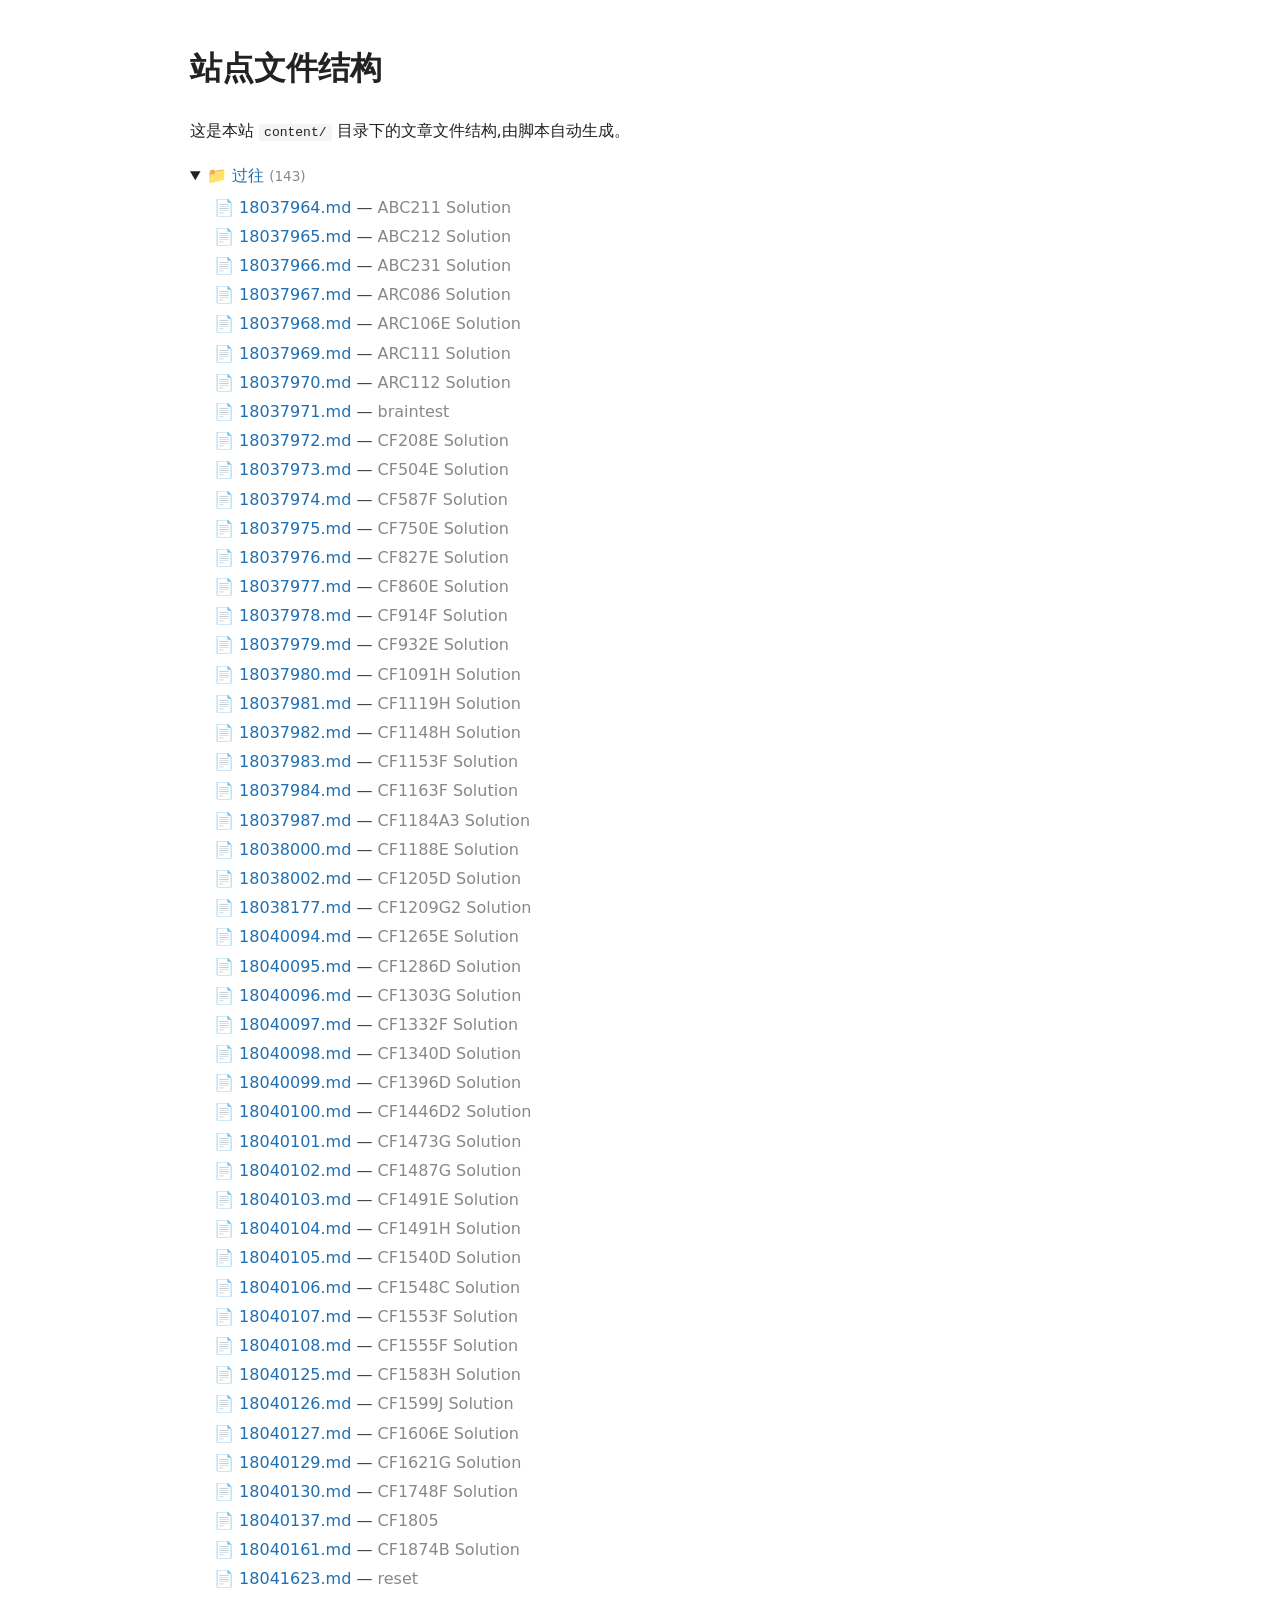
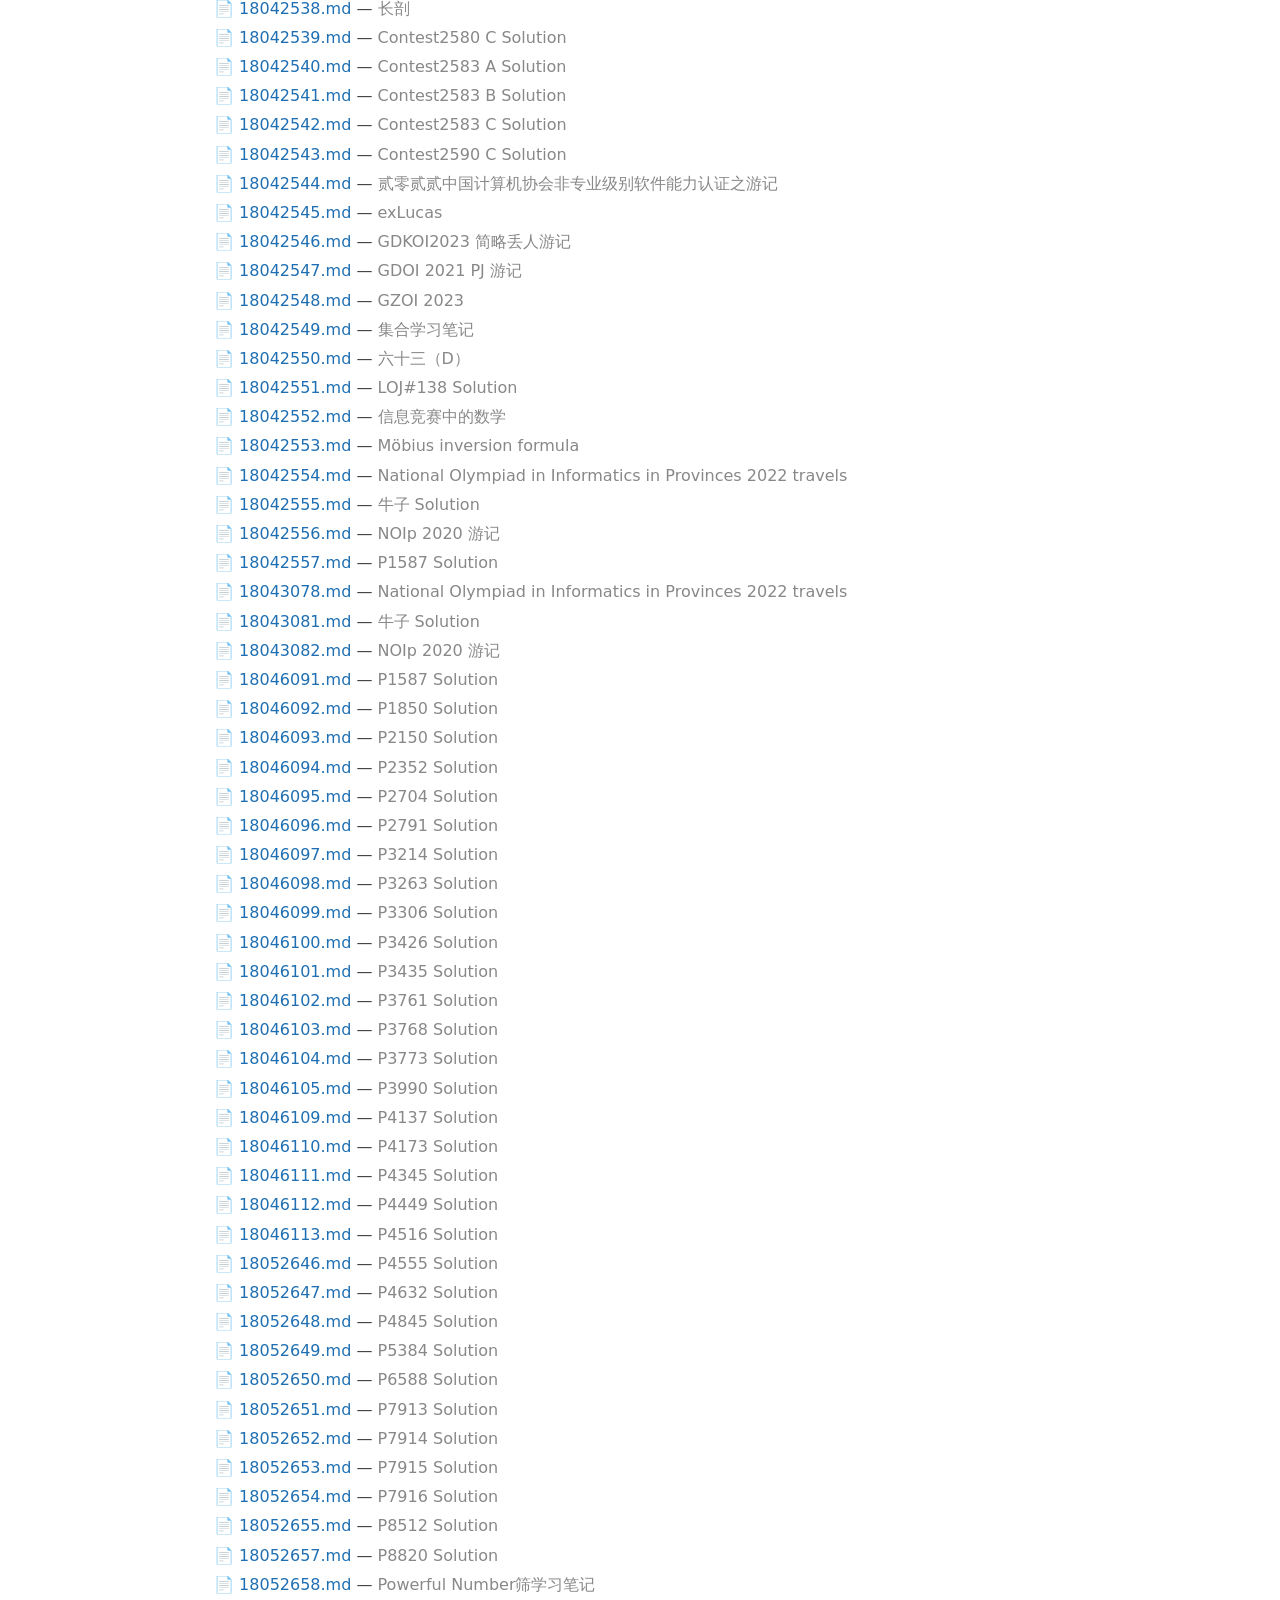
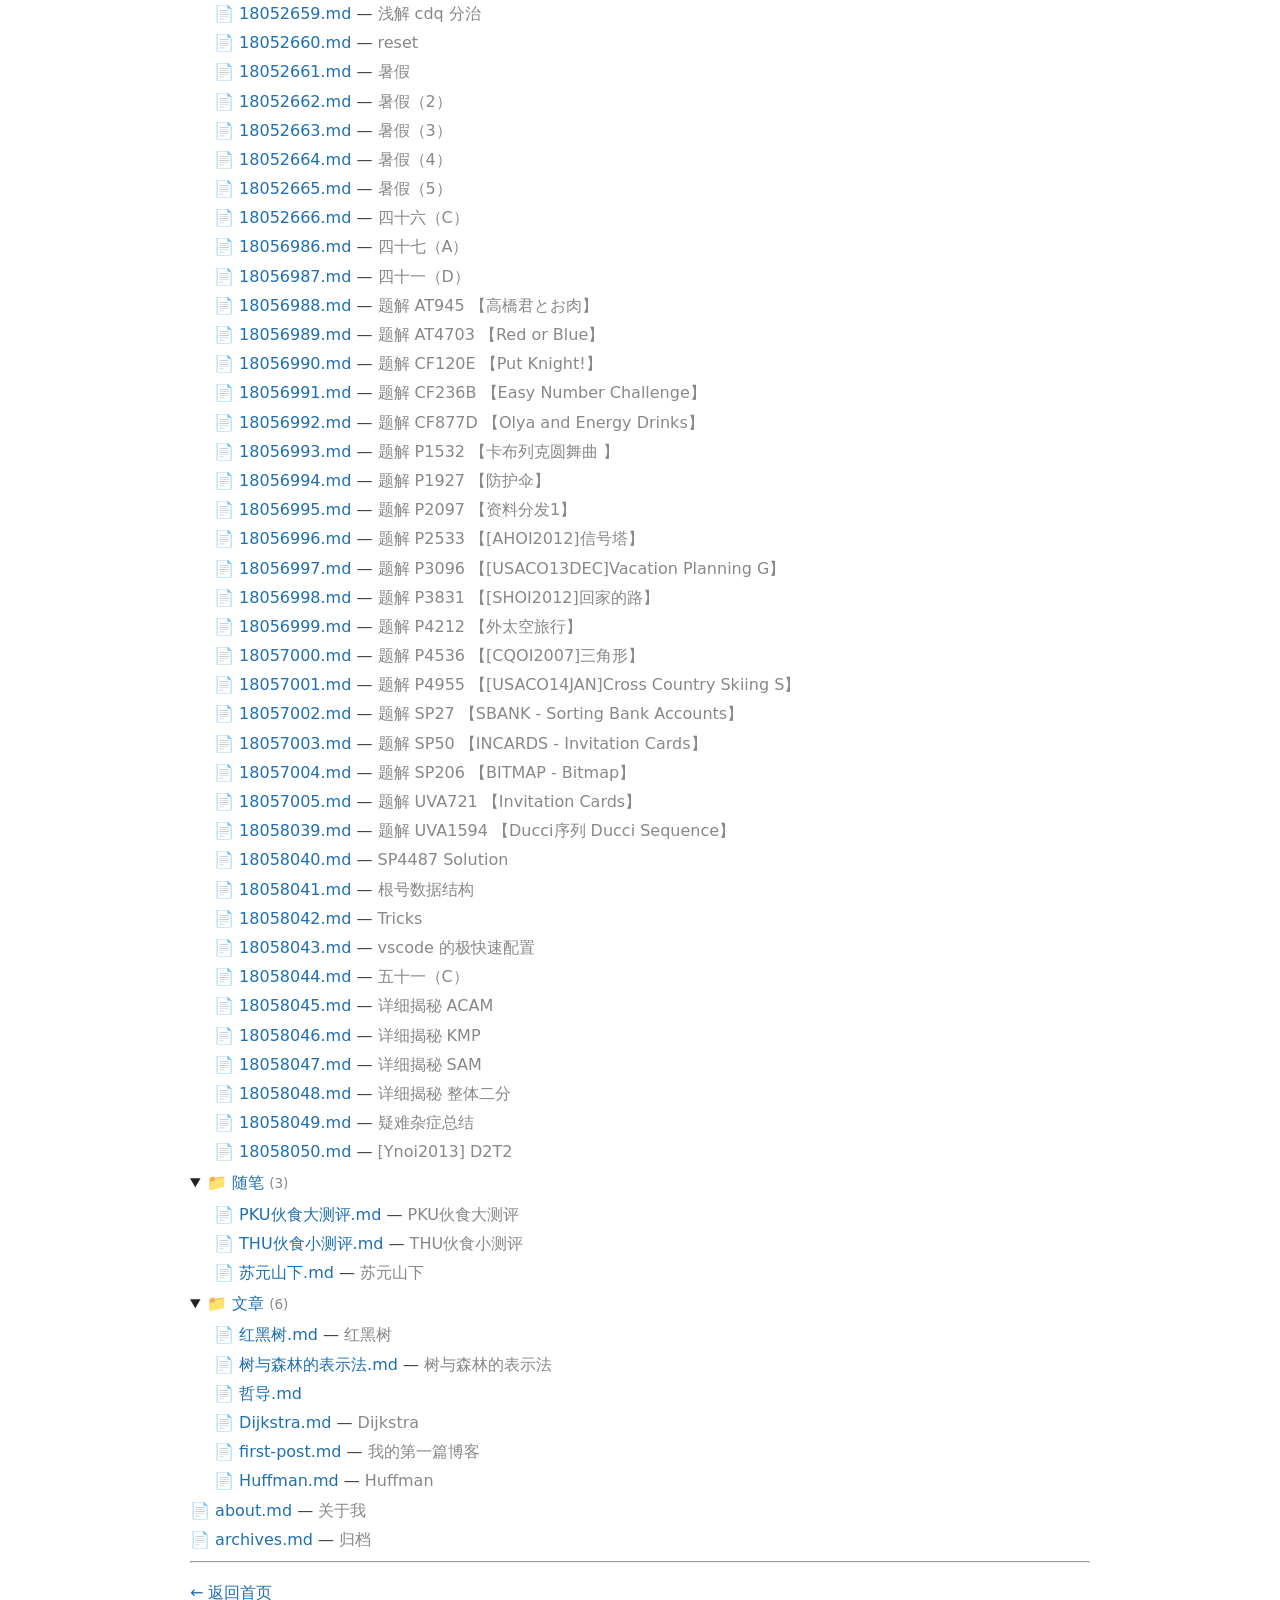
<file: static/tree/index.html>
<!DOCTYPE html>
<html lang="zh-cn">
<head>
<meta charset="utf-8">
<meta name="viewport" content="width=device-width, initial-scale=1">
<title>站点文件结构 | iorit 的博客</title>
<style>
body{font-family:"Segoe UI",system-ui,"Microsoft YaHei",sans-serif;max-width:900px;margin:0 auto;padding:20px;line-height:1.7;background:#fff;color:#222}
a{color:#1f6fb2;text-decoration:none}
a:hover{text-decoration:underline}
.tree-item{margin:2px 0}
details summary{cursor:pointer;padding:2px 0}
.tree-count{color:#888;font-size:.85em}
.tree-title{color:#888}
.tree-file{color:#444}
code{background:#f4f4f4;padding:1px 5px;border-radius:3px}
</style>
</head>
<body>
<h1>站点文件结构</h1>
<p>这是本站 <code>content/</code> 目录下的文章文件结构,由脚本自动生成。</p>
<div class="tree-item" style="margin-left:0px">
<details open><summary>📁 <a href="/%E8%BF%87%E5%BE%80/">过往</a> <span class="tree-count">(143)</span></summary>
<div class="tree-item" style="margin-left:24px">
<span class="tree-file">📄 <a href="/%E8%BF%87%E5%BE%80/18037964/">18037964.md</a> — <span class="tree-title">ABC211 Solution</span></span></div>
<div class="tree-item" style="margin-left:24px">
<span class="tree-file">📄 <a href="/%E8%BF%87%E5%BE%80/18037965/">18037965.md</a> — <span class="tree-title">ABC212 Solution</span></span></div>
<div class="tree-item" style="margin-left:24px">
<span class="tree-file">📄 <a href="/%E8%BF%87%E5%BE%80/18037966/">18037966.md</a> — <span class="tree-title">ABC231 Solution</span></span></div>
<div class="tree-item" style="margin-left:24px">
<span class="tree-file">📄 <a href="/%E8%BF%87%E5%BE%80/18037967/">18037967.md</a> — <span class="tree-title">ARC086 Solution</span></span></div>
<div class="tree-item" style="margin-left:24px">
<span class="tree-file">📄 <a href="/%E8%BF%87%E5%BE%80/18037968/">18037968.md</a> — <span class="tree-title">ARC106E Solution</span></span></div>
<div class="tree-item" style="margin-left:24px">
<span class="tree-file">📄 <a href="/%E8%BF%87%E5%BE%80/18037969/">18037969.md</a> — <span class="tree-title">ARC111 Solution</span></span></div>
<div class="tree-item" style="margin-left:24px">
<span class="tree-file">📄 <a href="/%E8%BF%87%E5%BE%80/18037970/">18037970.md</a> — <span class="tree-title">ARC112 Solution</span></span></div>
<div class="tree-item" style="margin-left:24px">
<span class="tree-file">📄 <a href="/%E8%BF%87%E5%BE%80/18037971/">18037971.md</a> — <span class="tree-title">braintest</span></span></div>
<div class="tree-item" style="margin-left:24px">
<span class="tree-file">📄 <a href="/%E8%BF%87%E5%BE%80/18037972/">18037972.md</a> — <span class="tree-title">CF208E Solution</span></span></div>
<div class="tree-item" style="margin-left:24px">
<span class="tree-file">📄 <a href="/%E8%BF%87%E5%BE%80/18037973/">18037973.md</a> — <span class="tree-title">CF504E Solution</span></span></div>
<div class="tree-item" style="margin-left:24px">
<span class="tree-file">📄 <a href="/%E8%BF%87%E5%BE%80/18037974/">18037974.md</a> — <span class="tree-title">CF587F Solution</span></span></div>
<div class="tree-item" style="margin-left:24px">
<span class="tree-file">📄 <a href="/%E8%BF%87%E5%BE%80/18037975/">18037975.md</a> — <span class="tree-title">CF750E Solution</span></span></div>
<div class="tree-item" style="margin-left:24px">
<span class="tree-file">📄 <a href="/%E8%BF%87%E5%BE%80/18037976/">18037976.md</a> — <span class="tree-title">CF827E Solution</span></span></div>
<div class="tree-item" style="margin-left:24px">
<span class="tree-file">📄 <a href="/%E8%BF%87%E5%BE%80/18037977/">18037977.md</a> — <span class="tree-title">CF860E Solution</span></span></div>
<div class="tree-item" style="margin-left:24px">
<span class="tree-file">📄 <a href="/%E8%BF%87%E5%BE%80/18037978/">18037978.md</a> — <span class="tree-title">CF914F Solution</span></span></div>
<div class="tree-item" style="margin-left:24px">
<span class="tree-file">📄 <a href="/%E8%BF%87%E5%BE%80/18037979/">18037979.md</a> — <span class="tree-title">CF932E Solution</span></span></div>
<div class="tree-item" style="margin-left:24px">
<span class="tree-file">📄 <a href="/%E8%BF%87%E5%BE%80/18037980/">18037980.md</a> — <span class="tree-title">CF1091H Solution</span></span></div>
<div class="tree-item" style="margin-left:24px">
<span class="tree-file">📄 <a href="/%E8%BF%87%E5%BE%80/18037981/">18037981.md</a> — <span class="tree-title">CF1119H Solution</span></span></div>
<div class="tree-item" style="margin-left:24px">
<span class="tree-file">📄 <a href="/%E8%BF%87%E5%BE%80/18037982/">18037982.md</a> — <span class="tree-title">CF1148H Solution</span></span></div>
<div class="tree-item" style="margin-left:24px">
<span class="tree-file">📄 <a href="/%E8%BF%87%E5%BE%80/18037983/">18037983.md</a> — <span class="tree-title">CF1153F Solution</span></span></div>
<div class="tree-item" style="margin-left:24px">
<span class="tree-file">📄 <a href="/%E8%BF%87%E5%BE%80/18037984/">18037984.md</a> — <span class="tree-title">CF1163F Solution</span></span></div>
<div class="tree-item" style="margin-left:24px">
<span class="tree-file">📄 <a href="/%E8%BF%87%E5%BE%80/18037987/">18037987.md</a> — <span class="tree-title">CF1184A3 Solution</span></span></div>
<div class="tree-item" style="margin-left:24px">
<span class="tree-file">📄 <a href="/%E8%BF%87%E5%BE%80/18038000/">18038000.md</a> — <span class="tree-title">CF1188E Solution</span></span></div>
<div class="tree-item" style="margin-left:24px">
<span class="tree-file">📄 <a href="/%E8%BF%87%E5%BE%80/18038002/">18038002.md</a> — <span class="tree-title">CF1205D Solution</span></span></div>
<div class="tree-item" style="margin-left:24px">
<span class="tree-file">📄 <a href="/%E8%BF%87%E5%BE%80/18038177/">18038177.md</a> — <span class="tree-title">CF1209G2 Solution</span></span></div>
<div class="tree-item" style="margin-left:24px">
<span class="tree-file">📄 <a href="/%E8%BF%87%E5%BE%80/18040094/">18040094.md</a> — <span class="tree-title">CF1265E Solution</span></span></div>
<div class="tree-item" style="margin-left:24px">
<span class="tree-file">📄 <a href="/%E8%BF%87%E5%BE%80/18040095/">18040095.md</a> — <span class="tree-title">CF1286D Solution</span></span></div>
<div class="tree-item" style="margin-left:24px">
<span class="tree-file">📄 <a href="/%E8%BF%87%E5%BE%80/18040096/">18040096.md</a> — <span class="tree-title">CF1303G Solution</span></span></div>
<div class="tree-item" style="margin-left:24px">
<span class="tree-file">📄 <a href="/%E8%BF%87%E5%BE%80/18040097/">18040097.md</a> — <span class="tree-title">CF1332F Solution</span></span></div>
<div class="tree-item" style="margin-left:24px">
<span class="tree-file">📄 <a href="/%E8%BF%87%E5%BE%80/18040098/">18040098.md</a> — <span class="tree-title">CF1340D Solution</span></span></div>
<div class="tree-item" style="margin-left:24px">
<span class="tree-file">📄 <a href="/%E8%BF%87%E5%BE%80/18040099/">18040099.md</a> — <span class="tree-title">CF1396D Solution</span></span></div>
<div class="tree-item" style="margin-left:24px">
<span class="tree-file">📄 <a href="/%E8%BF%87%E5%BE%80/18040100/">18040100.md</a> — <span class="tree-title">CF1446D2 Solution</span></span></div>
<div class="tree-item" style="margin-left:24px">
<span class="tree-file">📄 <a href="/%E8%BF%87%E5%BE%80/18040101/">18040101.md</a> — <span class="tree-title">CF1473G Solution</span></span></div>
<div class="tree-item" style="margin-left:24px">
<span class="tree-file">📄 <a href="/%E8%BF%87%E5%BE%80/18040102/">18040102.md</a> — <span class="tree-title">CF1487G Solution</span></span></div>
<div class="tree-item" style="margin-left:24px">
<span class="tree-file">📄 <a href="/%E8%BF%87%E5%BE%80/18040103/">18040103.md</a> — <span class="tree-title">CF1491E Solution</span></span></div>
<div class="tree-item" style="margin-left:24px">
<span class="tree-file">📄 <a href="/%E8%BF%87%E5%BE%80/18040104/">18040104.md</a> — <span class="tree-title">CF1491H Solution</span></span></div>
<div class="tree-item" style="margin-left:24px">
<span class="tree-file">📄 <a href="/%E8%BF%87%E5%BE%80/18040105/">18040105.md</a> — <span class="tree-title">CF1540D Solution</span></span></div>
<div class="tree-item" style="margin-left:24px">
<span class="tree-file">📄 <a href="/%E8%BF%87%E5%BE%80/18040106/">18040106.md</a> — <span class="tree-title">CF1548C Solution</span></span></div>
<div class="tree-item" style="margin-left:24px">
<span class="tree-file">📄 <a href="/%E8%BF%87%E5%BE%80/18040107/">18040107.md</a> — <span class="tree-title">CF1553F Solution</span></span></div>
<div class="tree-item" style="margin-left:24px">
<span class="tree-file">📄 <a href="/%E8%BF%87%E5%BE%80/18040108/">18040108.md</a> — <span class="tree-title">CF1555F Solution</span></span></div>
<div class="tree-item" style="margin-left:24px">
<span class="tree-file">📄 <a href="/%E8%BF%87%E5%BE%80/18040125/">18040125.md</a> — <span class="tree-title">CF1583H Solution</span></span></div>
<div class="tree-item" style="margin-left:24px">
<span class="tree-file">📄 <a href="/%E8%BF%87%E5%BE%80/18040126/">18040126.md</a> — <span class="tree-title">CF1599J Solution</span></span></div>
<div class="tree-item" style="margin-left:24px">
<span class="tree-file">📄 <a href="/%E8%BF%87%E5%BE%80/18040127/">18040127.md</a> — <span class="tree-title">CF1606E Solution</span></span></div>
<div class="tree-item" style="margin-left:24px">
<span class="tree-file">📄 <a href="/%E8%BF%87%E5%BE%80/18040129/">18040129.md</a> — <span class="tree-title">CF1621G Solution</span></span></div>
<div class="tree-item" style="margin-left:24px">
<span class="tree-file">📄 <a href="/%E8%BF%87%E5%BE%80/18040130/">18040130.md</a> — <span class="tree-title">CF1748F Solution</span></span></div>
<div class="tree-item" style="margin-left:24px">
<span class="tree-file">📄 <a href="/%E8%BF%87%E5%BE%80/18040137/">18040137.md</a> — <span class="tree-title">CF1805</span></span></div>
<div class="tree-item" style="margin-left:24px">
<span class="tree-file">📄 <a href="/%E8%BF%87%E5%BE%80/18040161/">18040161.md</a> — <span class="tree-title">CF1874B Solution</span></span></div>
<div class="tree-item" style="margin-left:24px">
<span class="tree-file">📄 <a href="/%E8%BF%87%E5%BE%80/18041623/">18041623.md</a> — <span class="tree-title">reset</span></span></div>
<div class="tree-item" style="margin-left:24px">
<span class="tree-file">📄 <a href="/%E8%BF%87%E5%BE%80/18042538/">18042538.md</a> — <span class="tree-title">长剖</span></span></div>
<div class="tree-item" style="margin-left:24px">
<span class="tree-file">📄 <a href="/%E8%BF%87%E5%BE%80/18042539/">18042539.md</a> — <span class="tree-title">Contest2580 C Solution</span></span></div>
<div class="tree-item" style="margin-left:24px">
<span class="tree-file">📄 <a href="/%E8%BF%87%E5%BE%80/18042540/">18042540.md</a> — <span class="tree-title">Contest2583 A Solution</span></span></div>
<div class="tree-item" style="margin-left:24px">
<span class="tree-file">📄 <a href="/%E8%BF%87%E5%BE%80/18042541/">18042541.md</a> — <span class="tree-title">Contest2583 B Solution</span></span></div>
<div class="tree-item" style="margin-left:24px">
<span class="tree-file">📄 <a href="/%E8%BF%87%E5%BE%80/18042542/">18042542.md</a> — <span class="tree-title">Contest2583 C Solution</span></span></div>
<div class="tree-item" style="margin-left:24px">
<span class="tree-file">📄 <a href="/%E8%BF%87%E5%BE%80/18042543/">18042543.md</a> — <span class="tree-title">Contest2590 C Solution</span></span></div>
<div class="tree-item" style="margin-left:24px">
<span class="tree-file">📄 <a href="/%E8%BF%87%E5%BE%80/18042544/">18042544.md</a> — <span class="tree-title">贰零贰贰中国计算机协会非专业级别软件能力认证之游记</span></span></div>
<div class="tree-item" style="margin-left:24px">
<span class="tree-file">📄 <a href="/%E8%BF%87%E5%BE%80/18042545/">18042545.md</a> — <span class="tree-title">exLucas</span></span></div>
<div class="tree-item" style="margin-left:24px">
<span class="tree-file">📄 <a href="/%E8%BF%87%E5%BE%80/18042546/">18042546.md</a> — <span class="tree-title">GDKOI2023 简略丢人游记</span></span></div>
<div class="tree-item" style="margin-left:24px">
<span class="tree-file">📄 <a href="/%E8%BF%87%E5%BE%80/18042547/">18042547.md</a> — <span class="tree-title">GDOI 2021 PJ 游记</span></span></div>
<div class="tree-item" style="margin-left:24px">
<span class="tree-file">📄 <a href="/%E8%BF%87%E5%BE%80/18042548/">18042548.md</a> — <span class="tree-title">GZOI 2023</span></span></div>
<div class="tree-item" style="margin-left:24px">
<span class="tree-file">📄 <a href="/%E8%BF%87%E5%BE%80/18042549/">18042549.md</a> — <span class="tree-title">集合学习笔记</span></span></div>
<div class="tree-item" style="margin-left:24px">
<span class="tree-file">📄 <a href="/%E8%BF%87%E5%BE%80/18042550/">18042550.md</a> — <span class="tree-title">六十三（D）</span></span></div>
<div class="tree-item" style="margin-left:24px">
<span class="tree-file">📄 <a href="/%E8%BF%87%E5%BE%80/18042551/">18042551.md</a> — <span class="tree-title">LOJ#138 Solution</span></span></div>
<div class="tree-item" style="margin-left:24px">
<span class="tree-file">📄 <a href="/%E8%BF%87%E5%BE%80/18042552/">18042552.md</a> — <span class="tree-title">信息竞赛中的数学</span></span></div>
<div class="tree-item" style="margin-left:24px">
<span class="tree-file">📄 <a href="/%E8%BF%87%E5%BE%80/18042553/">18042553.md</a> — <span class="tree-title">Möbius inversion formula</span></span></div>
<div class="tree-item" style="margin-left:24px">
<span class="tree-file">📄 <a href="/%E8%BF%87%E5%BE%80/18042554/">18042554.md</a> — <span class="tree-title">National Olympiad in Informatics in Provinces 2022 travels</span></span></div>
<div class="tree-item" style="margin-left:24px">
<span class="tree-file">📄 <a href="/%E8%BF%87%E5%BE%80/18042555/">18042555.md</a> — <span class="tree-title">牛子 Solution</span></span></div>
<div class="tree-item" style="margin-left:24px">
<span class="tree-file">📄 <a href="/%E8%BF%87%E5%BE%80/18042556/">18042556.md</a> — <span class="tree-title">NOIp 2020 游记</span></span></div>
<div class="tree-item" style="margin-left:24px">
<span class="tree-file">📄 <a href="/%E8%BF%87%E5%BE%80/18042557/">18042557.md</a> — <span class="tree-title">P1587 Solution</span></span></div>
<div class="tree-item" style="margin-left:24px">
<span class="tree-file">📄 <a href="/%E8%BF%87%E5%BE%80/18043078/">18043078.md</a> — <span class="tree-title">National Olympiad in Informatics in Provinces 2022 travels</span></span></div>
<div class="tree-item" style="margin-left:24px">
<span class="tree-file">📄 <a href="/%E8%BF%87%E5%BE%80/18043081/">18043081.md</a> — <span class="tree-title">牛子 Solution</span></span></div>
<div class="tree-item" style="margin-left:24px">
<span class="tree-file">📄 <a href="/%E8%BF%87%E5%BE%80/18043082/">18043082.md</a> — <span class="tree-title">NOIp 2020 游记</span></span></div>
<div class="tree-item" style="margin-left:24px">
<span class="tree-file">📄 <a href="/%E8%BF%87%E5%BE%80/18046091/">18046091.md</a> — <span class="tree-title">P1587 Solution</span></span></div>
<div class="tree-item" style="margin-left:24px">
<span class="tree-file">📄 <a href="/%E8%BF%87%E5%BE%80/18046092/">18046092.md</a> — <span class="tree-title">P1850 Solution</span></span></div>
<div class="tree-item" style="margin-left:24px">
<span class="tree-file">📄 <a href="/%E8%BF%87%E5%BE%80/18046093/">18046093.md</a> — <span class="tree-title">P2150 Solution</span></span></div>
<div class="tree-item" style="margin-left:24px">
<span class="tree-file">📄 <a href="/%E8%BF%87%E5%BE%80/18046094/">18046094.md</a> — <span class="tree-title">P2352 Solution</span></span></div>
<div class="tree-item" style="margin-left:24px">
<span class="tree-file">📄 <a href="/%E8%BF%87%E5%BE%80/18046095/">18046095.md</a> — <span class="tree-title">P2704 Solution</span></span></div>
<div class="tree-item" style="margin-left:24px">
<span class="tree-file">📄 <a href="/%E8%BF%87%E5%BE%80/18046096/">18046096.md</a> — <span class="tree-title">P2791 Solution</span></span></div>
<div class="tree-item" style="margin-left:24px">
<span class="tree-file">📄 <a href="/%E8%BF%87%E5%BE%80/18046097/">18046097.md</a> — <span class="tree-title">P3214 Solution</span></span></div>
<div class="tree-item" style="margin-left:24px">
<span class="tree-file">📄 <a href="/%E8%BF%87%E5%BE%80/18046098/">18046098.md</a> — <span class="tree-title">P3263 Solution</span></span></div>
<div class="tree-item" style="margin-left:24px">
<span class="tree-file">📄 <a href="/%E8%BF%87%E5%BE%80/18046099/">18046099.md</a> — <span class="tree-title">P3306 Solution</span></span></div>
<div class="tree-item" style="margin-left:24px">
<span class="tree-file">📄 <a href="/%E8%BF%87%E5%BE%80/18046100/">18046100.md</a> — <span class="tree-title">P3426 Solution</span></span></div>
<div class="tree-item" style="margin-left:24px">
<span class="tree-file">📄 <a href="/%E8%BF%87%E5%BE%80/18046101/">18046101.md</a> — <span class="tree-title">P3435 Solution</span></span></div>
<div class="tree-item" style="margin-left:24px">
<span class="tree-file">📄 <a href="/%E8%BF%87%E5%BE%80/18046102/">18046102.md</a> — <span class="tree-title">P3761 Solution</span></span></div>
<div class="tree-item" style="margin-left:24px">
<span class="tree-file">📄 <a href="/%E8%BF%87%E5%BE%80/18046103/">18046103.md</a> — <span class="tree-title">P3768 Solution</span></span></div>
<div class="tree-item" style="margin-left:24px">
<span class="tree-file">📄 <a href="/%E8%BF%87%E5%BE%80/18046104/">18046104.md</a> — <span class="tree-title">P3773 Solution</span></span></div>
<div class="tree-item" style="margin-left:24px">
<span class="tree-file">📄 <a href="/%E8%BF%87%E5%BE%80/18046105/">18046105.md</a> — <span class="tree-title">P3990 Solution</span></span></div>
<div class="tree-item" style="margin-left:24px">
<span class="tree-file">📄 <a href="/%E8%BF%87%E5%BE%80/18046109/">18046109.md</a> — <span class="tree-title">P4137 Solution</span></span></div>
<div class="tree-item" style="margin-left:24px">
<span class="tree-file">📄 <a href="/%E8%BF%87%E5%BE%80/18046110/">18046110.md</a> — <span class="tree-title">P4173 Solution</span></span></div>
<div class="tree-item" style="margin-left:24px">
<span class="tree-file">📄 <a href="/%E8%BF%87%E5%BE%80/18046111/">18046111.md</a> — <span class="tree-title">P4345 Solution</span></span></div>
<div class="tree-item" style="margin-left:24px">
<span class="tree-file">📄 <a href="/%E8%BF%87%E5%BE%80/18046112/">18046112.md</a> — <span class="tree-title">P4449 Solution</span></span></div>
<div class="tree-item" style="margin-left:24px">
<span class="tree-file">📄 <a href="/%E8%BF%87%E5%BE%80/18046113/">18046113.md</a> — <span class="tree-title">P4516 Solution</span></span></div>
<div class="tree-item" style="margin-left:24px">
<span class="tree-file">📄 <a href="/%E8%BF%87%E5%BE%80/18052646/">18052646.md</a> — <span class="tree-title">P4555 Solution</span></span></div>
<div class="tree-item" style="margin-left:24px">
<span class="tree-file">📄 <a href="/%E8%BF%87%E5%BE%80/18052647/">18052647.md</a> — <span class="tree-title">P4632 Solution</span></span></div>
<div class="tree-item" style="margin-left:24px">
<span class="tree-file">📄 <a href="/%E8%BF%87%E5%BE%80/18052648/">18052648.md</a> — <span class="tree-title">P4845 Solution</span></span></div>
<div class="tree-item" style="margin-left:24px">
<span class="tree-file">📄 <a href="/%E8%BF%87%E5%BE%80/18052649/">18052649.md</a> — <span class="tree-title">P5384 Solution</span></span></div>
<div class="tree-item" style="margin-left:24px">
<span class="tree-file">📄 <a href="/%E8%BF%87%E5%BE%80/18052650/">18052650.md</a> — <span class="tree-title">P6588 Solution</span></span></div>
<div class="tree-item" style="margin-left:24px">
<span class="tree-file">📄 <a href="/%E8%BF%87%E5%BE%80/18052651/">18052651.md</a> — <span class="tree-title">P7913 Solution</span></span></div>
<div class="tree-item" style="margin-left:24px">
<span class="tree-file">📄 <a href="/%E8%BF%87%E5%BE%80/18052652/">18052652.md</a> — <span class="tree-title">P7914 Solution</span></span></div>
<div class="tree-item" style="margin-left:24px">
<span class="tree-file">📄 <a href="/%E8%BF%87%E5%BE%80/18052653/">18052653.md</a> — <span class="tree-title">P7915 Solution</span></span></div>
<div class="tree-item" style="margin-left:24px">
<span class="tree-file">📄 <a href="/%E8%BF%87%E5%BE%80/18052654/">18052654.md</a> — <span class="tree-title">P7916 Solution</span></span></div>
<div class="tree-item" style="margin-left:24px">
<span class="tree-file">📄 <a href="/%E8%BF%87%E5%BE%80/18052655/">18052655.md</a> — <span class="tree-title">P8512 Solution</span></span></div>
<div class="tree-item" style="margin-left:24px">
<span class="tree-file">📄 <a href="/%E8%BF%87%E5%BE%80/18052657/">18052657.md</a> — <span class="tree-title">P8820 Solution</span></span></div>
<div class="tree-item" style="margin-left:24px">
<span class="tree-file">📄 <a href="/%E8%BF%87%E5%BE%80/18052658/">18052658.md</a> — <span class="tree-title">Powerful Number筛学习笔记</span></span></div>
<div class="tree-item" style="margin-left:24px">
<span class="tree-file">📄 <a href="/%E8%BF%87%E5%BE%80/18052659/">18052659.md</a> — <span class="tree-title">浅解 cdq 分治</span></span></div>
<div class="tree-item" style="margin-left:24px">
<span class="tree-file">📄 <a href="/%E8%BF%87%E5%BE%80/18052660/">18052660.md</a> — <span class="tree-title">reset</span></span></div>
<div class="tree-item" style="margin-left:24px">
<span class="tree-file">📄 <a href="/%E8%BF%87%E5%BE%80/18052661/">18052661.md</a> — <span class="tree-title">暑假</span></span></div>
<div class="tree-item" style="margin-left:24px">
<span class="tree-file">📄 <a href="/%E8%BF%87%E5%BE%80/18052662/">18052662.md</a> — <span class="tree-title">暑假（2）</span></span></div>
<div class="tree-item" style="margin-left:24px">
<span class="tree-file">📄 <a href="/%E8%BF%87%E5%BE%80/18052663/">18052663.md</a> — <span class="tree-title">暑假（3）</span></span></div>
<div class="tree-item" style="margin-left:24px">
<span class="tree-file">📄 <a href="/%E8%BF%87%E5%BE%80/18052664/">18052664.md</a> — <span class="tree-title">暑假（4）</span></span></div>
<div class="tree-item" style="margin-left:24px">
<span class="tree-file">📄 <a href="/%E8%BF%87%E5%BE%80/18052665/">18052665.md</a> — <span class="tree-title">暑假（5）</span></span></div>
<div class="tree-item" style="margin-left:24px">
<span class="tree-file">📄 <a href="/%E8%BF%87%E5%BE%80/18052666/">18052666.md</a> — <span class="tree-title">四十六（C）</span></span></div>
<div class="tree-item" style="margin-left:24px">
<span class="tree-file">📄 <a href="/%E8%BF%87%E5%BE%80/18056986/">18056986.md</a> — <span class="tree-title">四十七（A）</span></span></div>
<div class="tree-item" style="margin-left:24px">
<span class="tree-file">📄 <a href="/%E8%BF%87%E5%BE%80/18056987/">18056987.md</a> — <span class="tree-title">四十一（D）</span></span></div>
<div class="tree-item" style="margin-left:24px">
<span class="tree-file">📄 <a href="/%E8%BF%87%E5%BE%80/18056988/">18056988.md</a> — <span class="tree-title">题解 AT945 【高橋君とお肉】</span></span></div>
<div class="tree-item" style="margin-left:24px">
<span class="tree-file">📄 <a href="/%E8%BF%87%E5%BE%80/18056989/">18056989.md</a> — <span class="tree-title">题解 AT4703 【Red or Blue】</span></span></div>
<div class="tree-item" style="margin-left:24px">
<span class="tree-file">📄 <a href="/%E8%BF%87%E5%BE%80/18056990/">18056990.md</a> — <span class="tree-title">题解 CF120E 【Put Knight!】</span></span></div>
<div class="tree-item" style="margin-left:24px">
<span class="tree-file">📄 <a href="/%E8%BF%87%E5%BE%80/18056991/">18056991.md</a> — <span class="tree-title">题解 CF236B 【Easy Number Challenge】</span></span></div>
<div class="tree-item" style="margin-left:24px">
<span class="tree-file">📄 <a href="/%E8%BF%87%E5%BE%80/18056992/">18056992.md</a> — <span class="tree-title">题解 CF877D 【Olya and Energy Drinks】</span></span></div>
<div class="tree-item" style="margin-left:24px">
<span class="tree-file">📄 <a href="/%E8%BF%87%E5%BE%80/18056993/">18056993.md</a> — <span class="tree-title">题解 P1532 【卡布列克圆舞曲 】</span></span></div>
<div class="tree-item" style="margin-left:24px">
<span class="tree-file">📄 <a href="/%E8%BF%87%E5%BE%80/18056994/">18056994.md</a> — <span class="tree-title">题解 P1927 【防护伞】</span></span></div>
<div class="tree-item" style="margin-left:24px">
<span class="tree-file">📄 <a href="/%E8%BF%87%E5%BE%80/18056995/">18056995.md</a> — <span class="tree-title">题解 P2097 【资料分发1】</span></span></div>
<div class="tree-item" style="margin-left:24px">
<span class="tree-file">📄 <a href="/%E8%BF%87%E5%BE%80/18056996/">18056996.md</a> — <span class="tree-title">题解 P2533 【[AHOI2012]信号塔】</span></span></div>
<div class="tree-item" style="margin-left:24px">
<span class="tree-file">📄 <a href="/%E8%BF%87%E5%BE%80/18056997/">18056997.md</a> — <span class="tree-title">题解 P3096 【[USACO13DEC]Vacation Planning G】</span></span></div>
<div class="tree-item" style="margin-left:24px">
<span class="tree-file">📄 <a href="/%E8%BF%87%E5%BE%80/18056998/">18056998.md</a> — <span class="tree-title">题解 P3831 【[SHOI2012]回家的路】</span></span></div>
<div class="tree-item" style="margin-left:24px">
<span class="tree-file">📄 <a href="/%E8%BF%87%E5%BE%80/18056999/">18056999.md</a> — <span class="tree-title">题解 P4212 【外太空旅行】</span></span></div>
<div class="tree-item" style="margin-left:24px">
<span class="tree-file">📄 <a href="/%E8%BF%87%E5%BE%80/18057000/">18057000.md</a> — <span class="tree-title">题解 P4536 【[CQOI2007]三角形】</span></span></div>
<div class="tree-item" style="margin-left:24px">
<span class="tree-file">📄 <a href="/%E8%BF%87%E5%BE%80/18057001/">18057001.md</a> — <span class="tree-title">题解 P4955 【[USACO14JAN]Cross Country Skiing S】</span></span></div>
<div class="tree-item" style="margin-left:24px">
<span class="tree-file">📄 <a href="/%E8%BF%87%E5%BE%80/18057002/">18057002.md</a> — <span class="tree-title">题解 SP27 【SBANK - Sorting Bank Accounts】</span></span></div>
<div class="tree-item" style="margin-left:24px">
<span class="tree-file">📄 <a href="/%E8%BF%87%E5%BE%80/18057003/">18057003.md</a> — <span class="tree-title">题解 SP50 【INCARDS - Invitation Cards】</span></span></div>
<div class="tree-item" style="margin-left:24px">
<span class="tree-file">📄 <a href="/%E8%BF%87%E5%BE%80/18057004/">18057004.md</a> — <span class="tree-title">题解 SP206 【BITMAP - Bitmap】</span></span></div>
<div class="tree-item" style="margin-left:24px">
<span class="tree-file">📄 <a href="/%E8%BF%87%E5%BE%80/18057005/">18057005.md</a> — <span class="tree-title">题解 UVA721 【Invitation Cards】</span></span></div>
<div class="tree-item" style="margin-left:24px">
<span class="tree-file">📄 <a href="/%E8%BF%87%E5%BE%80/18058039/">18058039.md</a> — <span class="tree-title">题解 UVA1594 【Ducci序列 Ducci Sequence】</span></span></div>
<div class="tree-item" style="margin-left:24px">
<span class="tree-file">📄 <a href="/%E8%BF%87%E5%BE%80/18058040/">18058040.md</a> — <span class="tree-title">SP4487 Solution</span></span></div>
<div class="tree-item" style="margin-left:24px">
<span class="tree-file">📄 <a href="/%E8%BF%87%E5%BE%80/18058041/">18058041.md</a> — <span class="tree-title">根号数据结构</span></span></div>
<div class="tree-item" style="margin-left:24px">
<span class="tree-file">📄 <a href="/%E8%BF%87%E5%BE%80/18058042/">18058042.md</a> — <span class="tree-title">Tricks</span></span></div>
<div class="tree-item" style="margin-left:24px">
<span class="tree-file">📄 <a href="/%E8%BF%87%E5%BE%80/18058043/">18058043.md</a> — <span class="tree-title">vscode 的极快速配置</span></span></div>
<div class="tree-item" style="margin-left:24px">
<span class="tree-file">📄 <a href="/%E8%BF%87%E5%BE%80/18058044/">18058044.md</a> — <span class="tree-title">五十一（C）</span></span></div>
<div class="tree-item" style="margin-left:24px">
<span class="tree-file">📄 <a href="/%E8%BF%87%E5%BE%80/18058045/">18058045.md</a> — <span class="tree-title">详细揭秘 ACAM</span></span></div>
<div class="tree-item" style="margin-left:24px">
<span class="tree-file">📄 <a href="/%E8%BF%87%E5%BE%80/18058046/">18058046.md</a> — <span class="tree-title">详细揭秘 KMP</span></span></div>
<div class="tree-item" style="margin-left:24px">
<span class="tree-file">📄 <a href="/%E8%BF%87%E5%BE%80/18058047/">18058047.md</a> — <span class="tree-title">详细揭秘 SAM</span></span></div>
<div class="tree-item" style="margin-left:24px">
<span class="tree-file">📄 <a href="/%E8%BF%87%E5%BE%80/18058048/">18058048.md</a> — <span class="tree-title">详细揭秘 整体二分</span></span></div>
<div class="tree-item" style="margin-left:24px">
<span class="tree-file">📄 <a href="/%E8%BF%87%E5%BE%80/18058049/">18058049.md</a> — <span class="tree-title">疑难杂症总结</span></span></div>
<div class="tree-item" style="margin-left:24px">
<span class="tree-file">📄 <a href="/%E8%BF%87%E5%BE%80/18058050/">18058050.md</a> — <span class="tree-title">[Ynoi2013] D2T2</span></span></div>
</details></div>
<div class="tree-item" style="margin-left:0px">
<details open><summary>📁 <a href="/%E9%9A%8F%E7%AC%94/">随笔</a> <span class="tree-count">(3)</span></summary>
<div class="tree-item" style="margin-left:24px">
<span class="tree-file">📄 <a href="/%E9%9A%8F%E7%AC%94/pku%E4%BC%99%E9%A3%9F%E5%A4%A7%E6%B5%8B%E8%AF%84/">PKU伙食大测评.md</a> — <span class="tree-title">PKU伙食大测评</span></span></div>
<div class="tree-item" style="margin-left:24px">
<span class="tree-file">📄 <a href="/%E9%9A%8F%E7%AC%94/thu%E4%BC%99%E9%A3%9F%E5%B0%8F%E6%B5%8B%E8%AF%84/">THU伙食小测评.md</a> — <span class="tree-title">THU伙食小测评</span></span></div>
<div class="tree-item" style="margin-left:24px">
<span class="tree-file">📄 <a href="/%E9%9A%8F%E7%AC%94/%E8%8B%8F%E5%85%83%E5%B1%B1%E4%B8%8B/">苏元山下.md</a> — <span class="tree-title">苏元山下</span></span></div>
</details></div>
<div class="tree-item" style="margin-left:0px">
<details open><summary>📁 <a href="/%E6%96%87%E7%AB%A0/">文章</a> <span class="tree-count">(6)</span></summary>
<div class="tree-item" style="margin-left:24px">
<span class="tree-file">📄 <a href="/%E6%96%87%E7%AB%A0/%E7%BA%A2%E9%BB%91%E6%A0%91/">红黑树.md</a> — <span class="tree-title">红黑树</span></span></div>
<div class="tree-item" style="margin-left:24px">
<span class="tree-file">📄 <a href="/%E6%96%87%E7%AB%A0/%E6%A0%91%E4%B8%8E%E6%A3%AE%E6%9E%97%E7%9A%84%E8%A1%A8%E7%A4%BA%E6%B3%95/">树与森林的表示法.md</a> — <span class="tree-title">树与森林的表示法</span></span></div>
<div class="tree-item" style="margin-left:24px">
<span class="tree-file">📄 <a href="/%E6%96%87%E7%AB%A0/%E5%93%B2%E5%AF%BC/">哲导.md</a></span></div>
<div class="tree-item" style="margin-left:24px">
<span class="tree-file">📄 <a href="/%E6%96%87%E7%AB%A0/dijkstra/">Dijkstra.md</a> — <span class="tree-title">Dijkstra</span></span></div>
<div class="tree-item" style="margin-left:24px">
<span class="tree-file">📄 <a href="/%E6%96%87%E7%AB%A0/first-post/">first-post.md</a> — <span class="tree-title">我的第一篇博客</span></span></div>
<div class="tree-item" style="margin-left:24px">
<span class="tree-file">📄 <a href="/%E6%96%87%E7%AB%A0/huffman/">Huffman.md</a> — <span class="tree-title">Huffman</span></span></div>
</details></div>
<div class="tree-item" style="margin-left:0px">
<span class="tree-file">📄 <a href="/about/">about.md</a> — <span class="tree-title">关于我</span></span></div>
<div class="tree-item" style="margin-left:0px">
<span class="tree-file">📄 <a href="/archives/">archives.md</a> — <span class="tree-title">归档</span></span></div>

<hr>
<p><a href="/">← 返回首页</a></p>
</body>
</html>
</file>
